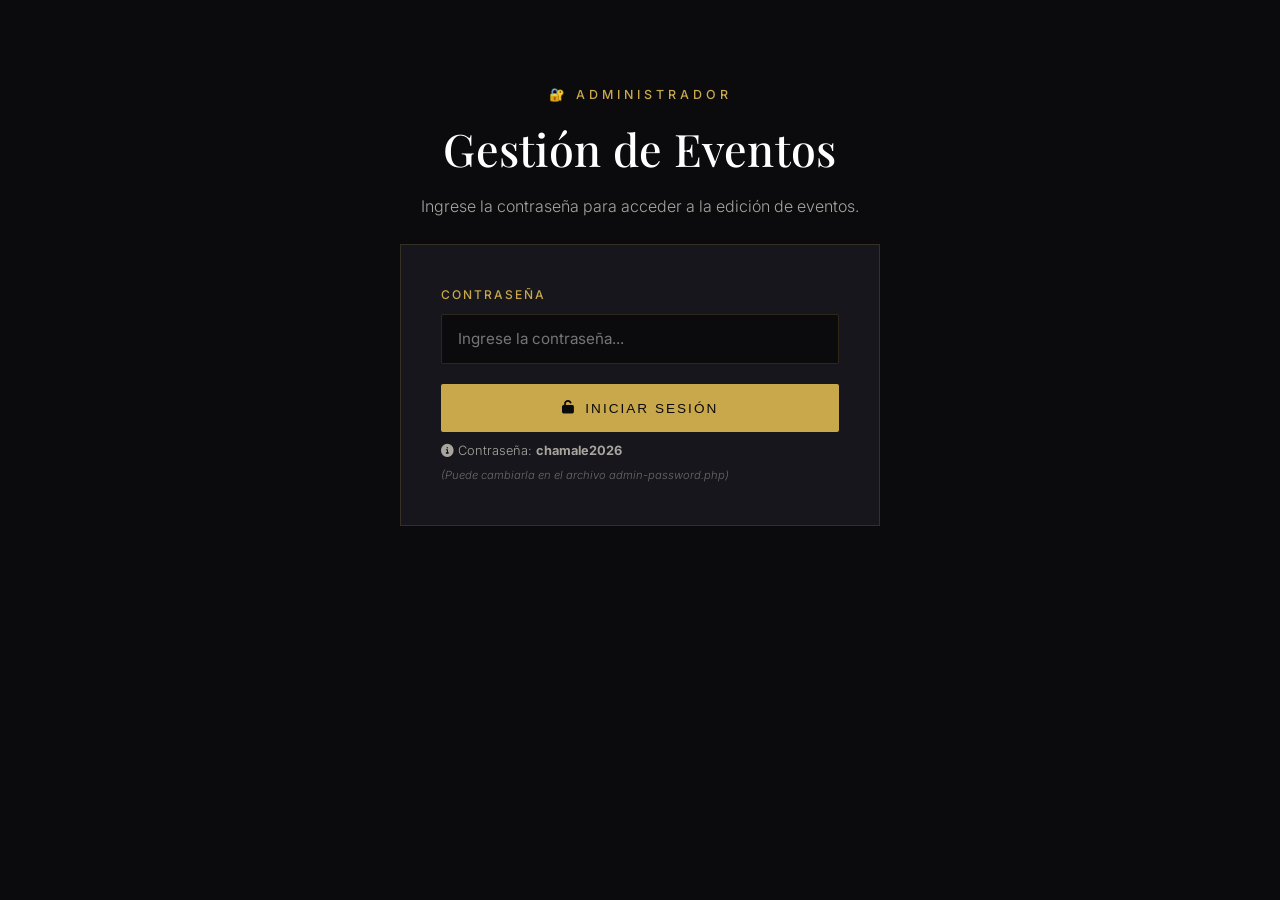
<file: editar_eventos/index.html>
<!doctype html>
<html lang="es">
  <head>
    <meta charset="UTF-8" />
    <meta name="viewport" content="width=device-width, initial-scale=1.0" />
    <title>Gestión de Eventos — Roberto Chamale</title>
    <link rel="preconnect" href="https://fonts.googleapis.com" />
    <link rel="preconnect" href="https://fonts.gstatic.com" crossorigin />
    <link
      href="https://fonts.googleapis.com/css2?family=Playfair+Display:wght@400;500;600;700&family=Inter:wght@300;400;500;600&display=swap"
      rel="stylesheet"
    />
    <link
      rel="stylesheet"
      href="https://cdnjs.cloudflare.com/ajax/libs/font-awesome/6.5.1/css/all.min.css"
    />
    <style>
      /* ---------- Admin Styles ---------- */
      *,
      *::before,
      *::after {
        box-sizing: border-box;
        margin: 0;
        padding: 0;
      }

      :root {
        --gold: #c9a84c;
        --gold-soft: #d9bc6a;
        --bg: #0b0b0e;
        --bg-alt: #111116;
        --bg-card: #16161c;
        --text: #e8e6df;
        --text-dim: #a7a59d;
        --border: rgba(201, 168, 76, 0.18);
        --serif: "Playfair Display", Georgia, serif;
        --sans: "Inter", system-ui, -apple-system, sans-serif;
        --max: 1200px;
        --transition: 0.35s cubic-bezier(0.2, 0.7, 0.2, 1);
      }

      body {
        font-family: var(--sans);
        background: var(--bg);
        color: var(--text);
        line-height: 1.7;
        font-weight: 300;
        padding: 2rem 1rem;
        min-height: 100vh;
      }

      .container {
        max-width: var(--max);
        margin: 0 auto;
        padding: 0 1rem;
      }

      .gold {
        color: var(--gold);
      }

      .eyebrow {
        font-family: var(--sans);
        text-transform: uppercase;
        letter-spacing: 4px;
        font-size: 0.78rem;
        color: var(--gold);
        font-weight: 500;
        margin-bottom: 1rem;
        display: inline-block;
      }

      .section-title {
        font-family: var(--serif);
        font-weight: 500;
        letter-spacing: 0.3px;
        line-height: 1.25;
        color: #fff;
        font-size: clamp(1.9rem, 3.6vw, 2.8rem);
        margin-bottom: 1rem;
      }

      .section-subtitle {
        color: var(--text-dim);
        max-width: 640px;
        margin-bottom: 2rem;
      }

      .btn {
        display: inline-flex;
        align-items: center;
        gap: 0.6rem;
        padding: 0.95rem 2rem;
        font-size: 0.85rem;
        letter-spacing: 2px;
        text-transform: uppercase;
        font-weight: 500;
        border-radius: 2px;
        transition: all var(--transition);
        border: 1px solid transparent;
        cursor: pointer;
        text-decoration: none;
      }

      .btn-primary {
        background: var(--gold);
        color: #0b0b0e;
      }

      .btn-primary:hover {
        background: transparent;
        color: var(--gold);
        border-color: var(--gold);
        transform: translateY(-2px);
      }

      .btn-outline {
        background: transparent;
        color: var(--gold);
        border: 1px solid var(--gold);
      }

      .btn-outline:hover {
        background: var(--gold);
        color: #0b0b0e;
        transform: translateY(-2px);
      }

      .btn-sm {
        padding: 0.65rem 1.4rem;
        font-size: 0.75rem;
      }

      .btn-danger {
        background: #c0392b;
        color: #fff;
        border-color: #c0392b;
      }

      .btn-danger:hover {
        background: transparent;
        color: #c0392b;
        border-color: #c0392b;
        transform: translateY(-2px);
      }

      .form-group {
        margin-bottom: 1.3rem;
      }

      .form-group label {
        display: block;
        font-size: 0.75rem;
        letter-spacing: 2px;
        text-transform: uppercase;
        color: var(--gold);
        margin-bottom: 0.5rem;
        font-weight: 500;
      }

      .form-group input,
      .form-group textarea {
        width: 100%;
        padding: 0.9rem 1rem;
        background: var(--bg);
        border: 1px solid var(--border);
        color: var(--text);
        font-family: var(--sans);
        font-size: 0.95rem;
        transition: border-color var(--transition);
        border-radius: 2px;
      }

      .form-group input:focus,
      .form-group textarea:focus {
        outline: none;
        border-color: var(--gold);
      }

      .form-status {
        margin-top: 1rem;
        padding: 0.8rem 1rem;
        font-size: 0.88rem;
        border-radius: 2px;
        display: none;
      }

      .form-status.success {
        display: block;
        background: rgba(201, 168, 76, 0.1);
        color: var(--gold);
        border: 1px solid var(--gold);
      }

      .form-status.error {
        display: block;
        background: rgba(200, 60, 60, 0.1);
        color: #e88;
        border: 1px solid #e88;
      }

      .admin-login {
        max-width: 480px;
        margin: 3rem auto;
        text-align: center;
      }

      .admin-login-form {
        background: var(--bg-card);
        padding: 2.5rem;
        border: 1px solid var(--border);
        text-align: left;
        margin-top: 1.5rem;
      }

      .admin-panel {
        max-width: 900px;
        margin: 0 auto;
      }

      .admin-header {
        display: flex;
        justify-content: space-between;
        align-items: center;
        margin-bottom: 2rem;
        flex-wrap: wrap;
        gap: 1rem;
      }

      .admin-concert-item {
        display: grid;
        grid-template-columns: 1fr auto;
        gap: 1.5rem;
        padding: 1.5rem 2rem;
        background: var(--bg-card);
        border: 1px solid var(--border);
        border-left: 3px solid var(--gold);
        margin-bottom: 1rem;
        align-items: center;
      }

      .admin-concert-item .concert-info {
        display: grid;
        grid-template-columns: 80px 1fr;
        gap: 1.5rem;
        align-items: center;
      }

      .admin-concert-item .concert-actions {
        display: flex;
        gap: 0.6rem;
      }

      .admin-concert-item .concert-actions button {
        padding: 0.4rem 0.8rem;
        font-size: 0.75rem;
        border: 1px solid var(--border);
        border-radius: 2px;
        transition: all var(--transition);
        background: transparent;
        color: var(--text-dim);
        cursor: pointer;
      }

      .admin-concert-item .concert-actions .btn-edit:hover {
        border-color: var(--gold);
        color: var(--gold);
      }

      .admin-concert-item .concert-actions .btn-delete:hover {
        border-color: #e88;
        color: #e88;
      }

      .admin-concert-item .concert-preview {
        color: var(--text-dim);
        font-size: 0.85rem;
      }

      .admin-concert-date {
        display: flex;
        gap: 0.5rem;
        align-items: baseline;
      }

      .admin-concert-date .day {
        font-family: var(--serif);
        font-size: 1.5rem;
        color: var(--gold);
        font-weight: 600;
      }

      .admin-concert-date .month {
        font-size: 0.75rem;
        letter-spacing: 2px;
        text-transform: uppercase;
        color: var(--text-dim);
      }

      .add-section {
        margin-top: 3rem;
        padding-top: 2rem;
        border-top: 1px solid var(--border);
      }

      .add-section h3 {
        font-family: var(--serif);
        font-weight: 500;
        color: #fff;
        font-size: 1.4rem;
        margin-bottom: 1.5rem;
      }

      .form-row {
        display: grid;
        grid-template-columns: 1fr 1fr;
        gap: 1rem;
      }

      .back-link {
        display: inline-flex;
        align-items: center;
        gap: 0.5rem;
        color: var(--text-dim);
        margin-top: 2rem;
        transition: color var(--transition);
      }

      .back-link:hover {
        color: var(--gold);
      }

      .empty-state {
        text-align: center;
        padding: 3rem 1rem;
        color: var(--text-dim);
      }

      .empty-state i {
        font-size: 3rem;
        color: var(--gold);
        margin-bottom: 1rem;
        opacity: 0.5;
      }

      .password-hint {
        font-size: 0.8rem;
        color: var(--text-dim);
        margin-top: 0.5rem;
      }

      @media (max-width: 700px) {
        .admin-concert-item {
          grid-template-columns: 1fr;
          gap: 1rem;
        }
        .admin-concert-item .concert-info {
          grid-template-columns: 1fr;
          gap: 0.5rem;
          text-align: center;
        }
        .admin-concert-item .concert-actions {
          justify-content: center;
        }
        .form-row {
          grid-template-columns: 1fr;
        }
        .admin-concert-date {
          justify-content: center;
        }
        .admin-header {
          flex-direction: column;
          align-items: stretch;
          text-align: center;
        }
        .admin-header .btn {
          justify-content: center;
        }
      }
    </style>
  </head>
  <body>
    <div class="container">
      <!-- Login Section -->
      <div class="admin-login" id="adminLogin">
        <span class="eyebrow">🔐 Administrador</span>
        <h1 class="section-title">Gestión de Eventos</h1>
        <p class="section-subtitle" style="margin: 0 auto">
          Ingrese la contraseña para acceder a la edición de eventos.
        </p>

        <form class="admin-login-form" id="adminLoginForm">
          <div class="form-group">
            <label for="adminPassword">Contraseña</label>
            <input
              type="password"
              id="adminPassword"
              placeholder="Ingrese la contraseña..."
              required
            />
          </div>
          <button
            type="submit"
            class="btn btn-primary"
            style="width: 100%; justify-content: center"
          >
            <i class="fas fa-unlock"></i> Iniciar sesión
          </button>
          <div class="form-status" id="adminLoginStatus"></div>
          <div class="password-hint">
            <i class="fas fa-info-circle"></i> Contraseña:
            <strong>chamale2026</strong>
            <em
              style="
                display: block;
                font-size: 0.7rem;
                margin-top: 0.3rem;
                opacity: 0.6;
              "
            >
              (Puede cambiarla en el archivo admin-password.php)
            </em>
          </div>
        </form>
      </div>

      <!-- Admin Panel -->
      <div class="admin-panel" id="adminPanel" style="display: none">
        <div class="admin-header">
          <div>
            <span class="eyebrow">⚙️ Gestión</span>
            <h1 class="section-title">Editar Conciertos</h1>
          </div>
          <div style="display: flex; gap: 0.8rem; flex-wrap: wrap">
            <a href="/" class="btn btn-outline btn-sm" target="_blank">
              <i class="fas fa-eye"></i> Ver sitio web
            </a>
            <button class="btn btn-danger btn-sm" id="adminLogout">
              <i class="fas fa-sign-out-alt"></i> Cerrar sesión
            </button>
          </div>
        </div>

        <div id="adminConcertsList">
          <div class="empty-state">
            <i class="fas fa-spinner fa-spin"></i>
            <p>Cargando conciertos...</p>
          </div>
        </div>

        <!-- Add/Edit concert form -->
        <div class="add-section">
          <h3 id="formTitle">➕ Agregar nuevo concierto</h3>

          <!-- <form id="adminConcertForm"> -->
          <!-- <div class="form-row"> -->
          <!-- <div class="form-group"> -->
          <!-- <label for="adminDay">Día</label> -->
          <!-- <input type="text" id="adminDay" placeholder="28" required /> -->
          <!-- </div> -->
          <!-- <div class="form-group"> -->
          <!-- <label for="adminMonth">Mes</label> -->
          <!-- <input type="text" id="adminMonth" placeholder="ago" required /> -->
          <!-- </div> -->
          <!-- </div> -->
          <!-- <div class="form-group"> -->
          <!-- <label for="adminTitle">Título del concierto</label> -->
          <!-- <input -->
          <!-- type="text" -->
          <!-- id="adminTitle" -->
          <!-- placeholder="Nocturnos — Concierto solista" -->
          <!-- required -->
          <!-- /> -->
          <!-- </div> -->
          <!-- <div class="form-group"> -->
          <!-- <label for="adminVenue">Lugar</label> -->
          <!-- <input -->
          <!-- type="text" -->
          <!-- id="adminVenue" -->
          <!-- placeholder="Sala Nezahualcóyotl" -->
          <!-- required -->
          <!-- /> -->
          <!-- </div> -->
          <!-- <div class="form-row"> -->
          <!-- <div class="form-group"> -->
          <!-- <label for="adminCity">Ciudad</label> -->
          <!-- <input -->
          <!-- type="text" -->
          <!-- id="adminCity" -->
          <!-- placeholder="Ciudad de México, MX" -->
          <!-- required -->
          <!-- /> -->
          <!-- </div> -->
          <!-- <div class="form-group"> -->
          <!-- <label for="adminTime">Hora</label> -->
          <!-- <input -->
          <!-- type="text" -->
          <!-- id="adminTime" -->
          <!-- placeholder="20:00" -->
          <!-- required -->
          <!-- /> -->
          <!-- </div> -->
          <!-- </div> -->
          <!-- <button -->
          <!-- type="submit" -->
          <!-- class="btn btn-primary" -->
          <!-- style="width: 100%; justify-content: center" -->
          <!-- id="formSubmitBtn" -->
          <!-- > -->
          <!-- <i class="fas fa-plus"></i> Agregar concierto -->
          <!-- </button> -->
          <!-- <button -->
          <!-- type="button" -->
          <!-- class="btn btn-outline" -->
          <!-- style=" -->
          <!-- width: 100%; -->
          <!-- justify-content: center; -->
          <!-- margin-top: 0.5rem; -->
          <!-- display: none; -->
          <!-- " -->
          <!-- id="formCancelBtn" -->
          <!-- > -->
          <!-- <i class="fas fa-times"></i> Cancelar edición -->
          <!-- </button> -->
          <!-- <div class="form-status" id="adminFormStatus"></div> -->
          <!-- </form> -->

          <form id="adminConcertForm">
            <div class="form-row">
              <div class="form-group">
                <label for="adminDay">Día</label>
                <input
                  type="text"
                  id="adminDay"
                  placeholder="Ingrese el día (ej. 28)"
                  required
                />
              </div>
              <div class="form-group">
                <label for="adminMonth">Mes</label>
                <input
                  type="text"
                  id="adminMonth"
                  placeholder='Ingrese sólo 3 o 4 letras (ej. "ene", "feb", "mar")'
                  required
                />
              </div>
            </div>
            <div class="form-group">
              <label for="adminTitle">Título del concierto</label>
              <input
                type="text"
                id="adminTitle"
                placeholder="Ingrese el título del concierto"
                required
              />
            </div>
            <div class="form-group">
              <label for="adminVenue">Lugar</label>
              <input
                type="text"
                id="adminVenue"
                placeholder="Ingrese el nombre del lugar"
                required
              />
            </div>
            <div class="form-row">
              <div class="form-group">
                <label for="adminCity">Ciudad</label>
                <input
                  type="text"
                  id="adminCity"
                  placeholder="Ingrese la ciudad y país (ej. Buenos Aires, AR)"
                  required
                />
              </div>
              <div class="form-group">
                <label for="adminTime">Hora</label>
                <input
                  type="text"
                  id="adminTime"
                  placeholder="Ingrese la hora (ej. 20:00)"
                  required
                />
              </div>
            </div>
            <button
              type="submit"
              class="btn btn-primary"
              style="width: 100%; justify-content: center"
              id="formSubmitBtn"
            >
              <i class="fas fa-plus"></i> Agregar concierto
            </button>
            <button
              type="button"
              class="btn btn-outline"
              style="
                width: 100%;
                justify-content: center;
                margin-top: 0.5rem;
                display: none;
              "
              id="formCancelBtn"
            >
              <i class="fas fa-times"></i> Cancelar edición
            </button>
            <div class="form-status" id="adminFormStatus"></div>
          </form>
        </div>

        <a href="/" class="back-link">
          <i class="fas fa-arrow-left"></i> Volver al sitio web
        </a>
      </div>
    </div>

    <script>
      // ---------- Admin JavaScript ----------
      const ADMIN_API = "/api/concerts-admin.php";
      let concertData = [];
      let editingIndex = null;

      // DOM elements
      const loginDiv = document.getElementById("adminLogin");
      const panelDiv = document.getElementById("adminPanel");
      const loginForm = document.getElementById("adminLoginForm");
      const loginStatus = document.getElementById("adminLoginStatus");
      const logoutBtn = document.getElementById("adminLogout");
      const concertsList = document.getElementById("adminConcertsList");
      const concertForm = document.getElementById("adminConcertForm");
      const formStatus = document.getElementById("adminFormStatus");
      const formTitle = document.getElementById("formTitle");
      const submitBtn = document.getElementById("formSubmitBtn");
      const cancelBtn = document.getElementById("formCancelBtn");

      // ---------- API Functions ----------

      // Fetch concerts from server
      async function fetchConcerts() {
        try {
          const response = await fetch(ADMIN_API);
          if (!response.ok) throw new Error("Error al cargar los conciertos");
          return await response.json();
        } catch (error) {
          console.error("Error fetching concerts:", error);
          return [];
        }
      }

      // Save concerts to server (requires password)
      async function saveConcerts(concerts) {
        const password = getPassword();
        try {
          const response = await fetch(ADMIN_API, {
            method: "POST",
            headers: { "Content-Type": "application/json" },
            body: JSON.stringify({ password, concerts }),
          });
          const data = await response.json();
          if (!response.ok) throw new Error(data.error || "Error al guardar");
          return data;
        } catch (error) {
          console.error("Error saving concerts:", error);
          throw error;
        }
      }

      // Verify password
      async function verifyPassword(password) {
        try {
          const response = await fetch(ADMIN_API, {
            method: "POST",
            headers: { "Content-Type": "application/json" },
            body: JSON.stringify({ password, action: "verify" }),
          });
          const data = await response.json();
          return data.authenticated || false;
        } catch (error) {
          console.error("Verification error:", error);
          return false;
        }
      }

      // ---------- Helper Functions ----------

      function getPassword() {
        return sessionStorage.getItem("adminPassword") || "";
      }

      function showStatus(element, type, message) {
        element.className = `form-status ${type}`;
        element.textContent = message;
        setTimeout(() => {
          element.className = "form-status";
          element.textContent = "";
        }, 4000);
      }

      // ---------- Render Functions ----------

      function renderAdminConcerts() {
        if (!concertsList) return;

        if (!concertData || concertData.length === 0) {
          concertsList.innerHTML = `
            <div class="empty-state">
              <i class="fas fa-calendar-plus"></i>
              <p>No hay conciertos agregados.</p>
              <p style="font-size: 0.85rem; margin-top: 0.5rem;">
                Use el formulario a continuación para agregar su primer concierto.
              </p>
            </div>
          `;
          return;
        }

        concertsList.innerHTML = concertData
          .map(
            (c, index) => `
            <div class="admin-concert-item" data-index="${index}">
              <div class="concert-info">
                <div class="admin-concert-date">
                  <span class="day">${c.day}</span>
                  <span class="month">${c.month}</span>
                </div>
                <div>
                  <h4 style="font-size: 1rem; color: #fff;">${c.title}</h4>
                  <div class="concert-preview">${c.venue}, ${c.city} • ${c.time}</div>
                </div>
              </div>
              <div class="concert-actions">
                <button class="btn-edit" data-index="${index}" title="Editar">
                  <i class="fas fa-pen"></i>
                </button>
                <button class="btn-delete" data-index="${index}" title="Eliminar">
                  <i class="fas fa-trash"></i>
                </button>
              </div>
            </div>
          `,
          )
          .join("");

        // Add event listeners
        concertsList.querySelectorAll(".btn-delete").forEach((btn) => {
          btn.addEventListener("click", async function () {
            const index = parseInt(this.dataset.index);
            const concert = concertData[index];
            if (
              confirm(
                `¿Eliminar el concierto "${concert.title}" (${concert.day} ${concert.month})?`,
              )
            ) {
              concertData.splice(index, 1);
              try {
                await saveConcerts(concertData);
                await loadAndRenderConcerts();
                showStatus(formStatus, "success", "✓ ¡Concierto eliminado!");
              } catch (error) {
                showStatus(
                  formStatus,
                  "error",
                  "❌ Error al eliminar: " + error.message,
                );
              }
            }
          });
        });

        concertsList.querySelectorAll(".btn-edit").forEach((btn) => {
          btn.addEventListener("click", function () {
            const index = parseInt(this.dataset.index);
            startEditing(index);
          });
        });
      }

      function startEditing(index) {
        const concert = concertData[index];
        document.getElementById("adminDay").value = concert.day;
        document.getElementById("adminMonth").value = concert.month;
        document.getElementById("adminTitle").value = concert.title;
        document.getElementById("adminVenue").value = concert.venue;
        document.getElementById("adminCity").value = concert.city;
        document.getElementById("adminTime").value = concert.time;

        editingIndex = index;
        formTitle.textContent = "✏️ Editar concierto";
        submitBtn.innerHTML =
          '<i class="fas fa-save"></i> Actualizar concierto';
        cancelBtn.style.display = "flex";

        document
          .querySelector(".add-section")
          .scrollIntoView({ behavior: "smooth", block: "center" });
      }

      function cancelEditing() {
        editingIndex = null;
        concertForm.reset();
        formTitle.textContent = "➕ Agregar nuevo concierto";
        submitBtn.innerHTML = '<i class="fas fa-plus"></i> Agregar concierto';
        cancelBtn.style.display = "none";
        document.getElementById("adminFormStatus").className = "form-status";
        document.getElementById("adminFormStatus").textContent = "";
      }

      async function loadAndRenderConcerts() {
        concertData = await fetchConcerts();
        renderAdminConcerts();
      }

      // ---------- Event Listeners ----------

      // Login
      loginForm.addEventListener("submit", async function (e) {
        e.preventDefault();
        const password = document.getElementById("adminPassword").value;

        const authenticated = await verifyPassword(password);
        if (authenticated) {
          sessionStorage.setItem("adminAuthenticated", "true");
          sessionStorage.setItem("adminPassword", password);
          loginDiv.style.display = "none";
          panelDiv.style.display = "block";
          loginStatus.className = "form-status";
          loginStatus.textContent = "";
          await loadAndRenderConcerts();
        } else {
          loginStatus.className = "form-status error";
          loginStatus.textContent =
            "❌ Contraseña incorrecta. Intente de nuevo.";
          document.getElementById("adminPassword").value = "";
          document.getElementById("adminPassword").focus();
        }
      });

      // Logout
      logoutBtn.addEventListener("click", function () {
        if (confirm("¿Cerrar sesión en el panel de administración?")) {
          sessionStorage.removeItem("adminAuthenticated");
          sessionStorage.removeItem("adminPassword");
          loginDiv.style.display = "block";
          panelDiv.style.display = "none";
          document.getElementById("adminPassword").value = "";
          cancelEditing();
        }
      });

      // Cancel edit
      cancelBtn.addEventListener("click", cancelEditing);

      // Submit form (add or update)
      concertForm.addEventListener("submit", async function (e) {
        e.preventDefault();

        const day = document.getElementById("adminDay").value.trim();
        const month = document.getElementById("adminMonth").value.trim();
        const title = document.getElementById("adminTitle").value.trim();
        const venue = document.getElementById("adminVenue").value.trim();
        const city = document.getElementById("adminCity").value.trim();
        const time = document.getElementById("adminTime").value.trim();

        if (!day || !month || !title || !venue || !city || !time) {
          showStatus(
            formStatus,
            "error",
            "❌ Por favor, complete todos los campos.",
          );
          return;
        }

        const newConcert = { day, month, title, venue, city, time };

        try {
          if (editingIndex !== null) {
            // Update existing
            concertData[editingIndex] = newConcert;
            await saveConcerts(concertData);
            showStatus(formStatus, "success", "✓ ¡Concierto actualizado!");
            cancelEditing();
          } else {
            // Add new
            concertData.push(newConcert);
            await saveConcerts(concertData);
            showStatus(formStatus, "success", "✓ ¡Concierto agregado!");
            concertForm.reset();
          }

          await loadAndRenderConcerts();
        } catch (error) {
          showStatus(formStatus, "error", "❌ Error: " + error.message);
        }
      });

      // ---------- Init ----------

      // Check if already authenticated
      if (sessionStorage.getItem("adminAuthenticated") === "true") {
        loginDiv.style.display = "none";
        panelDiv.style.display = "block";
        loadAndRenderConcerts();
      }

      // Refresh concerts list every 30 seconds (in case of multiple admins)
      setInterval(() => {
        if (panelDiv.style.display !== "none") {
          loadAndRenderConcerts();
        }
      }, 30000);
    </script>
  </body>
</html>
</file>
